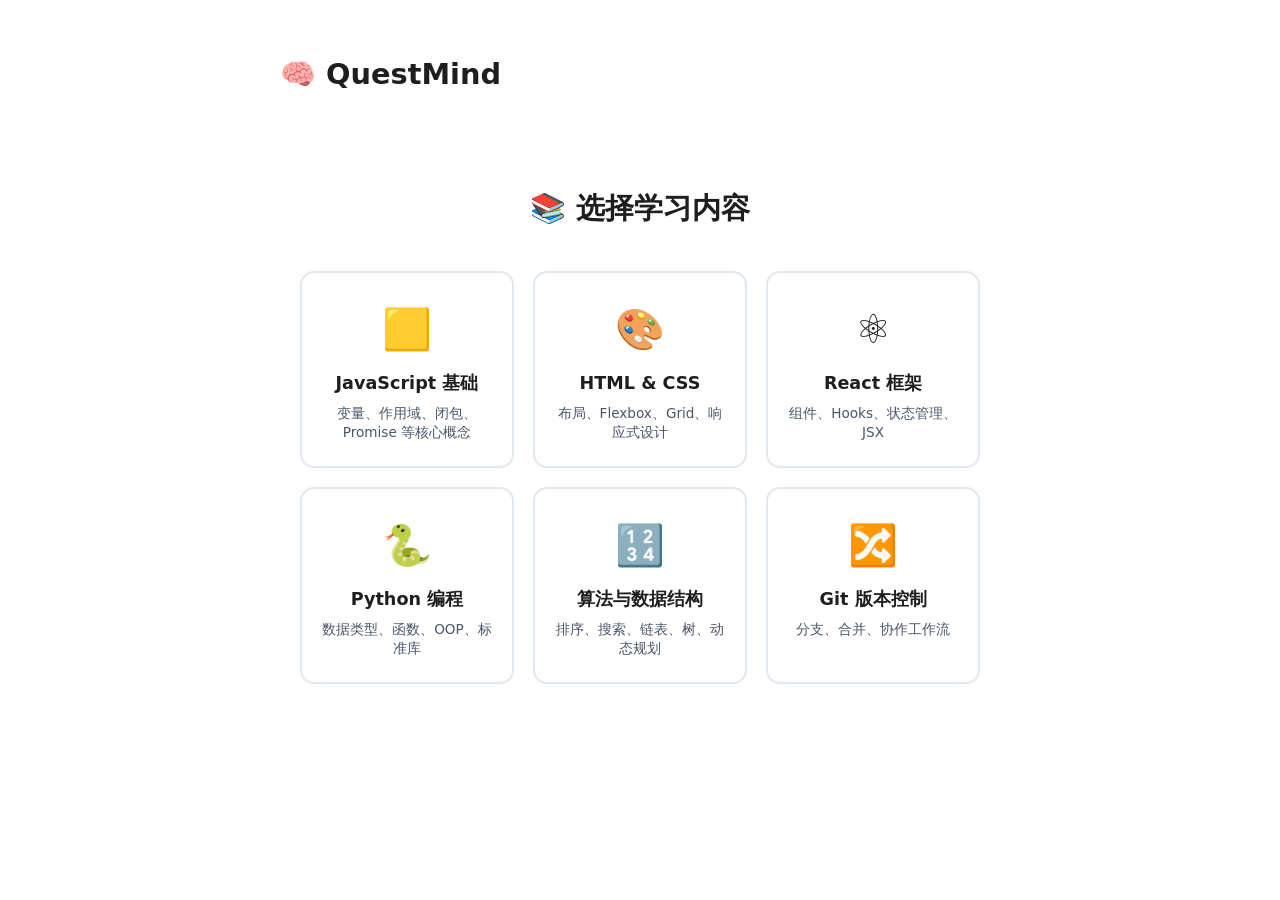
<file: index.html>
<!DOCTYPE html>
<html lang="zh-CN">
<head>
  <meta charset="UTF-8">
  <meta name="viewport" content="width=device-width, initial-scale=1.0">
  <title>QuestMind - 开源 AI 刷题</title>
  <link rel="stylesheet" href="style.css">
</head>
<body>
  <h1>🧠 QuestMind</h1>
  <div id="app"></div>
  <script type="module" src="JavaScript/Main.js"></script>
</body>
</html>
</file>
<file: style.css>
/* ===== 基础样式 ===== */
    :root {
      --bg: #ffffff;
      --text: #1e1e1e;
      --primary: #2c7be5;
      --correct: #00a86b;
      --wrong: #e53e3e;
      --border: #e2e8f0;
      --shadow: 0 1px 3px rgba(0,0,0,0.1);
    }
    body {
      font-family: system-ui, -apple-system, sans-serif;
      background: var(--bg);
      color: var(--text);
      max-width: 720px;
      margin: 0 auto;
      padding: 2rem 1rem;
      line-height: 1.6;
    }
    h1 { font-size: 1.8rem; margin-bottom: 2rem; }
    .stats { display: flex; gap: 1.5rem; margin-bottom: 1.5rem; font-size: 0.95rem; color: #4a5568; }
    .card {
      background: white;
      border: 1px solid var(--border);
      border-radius: 12px;
      padding: 1.5rem;
      margin-bottom: 1rem;
      box-shadow: var(--shadow);
    }
    .question-text { font-size: 1.2rem; font-weight: 600; margin-bottom: 1.2rem; }
    .options { display: flex; flex-direction: column; gap: 0.8rem; }
    .option-btn {
      display: block; width: 100%; text-align: left;
      padding: 0.8rem 1rem;
      border: 1px solid var(--border);
      border-radius: 8px;
      background: white;
      cursor: pointer;
      transition: 0.15s;
      font-size: 1rem;
    }
    .option-btn:hover { background: #f7fafc; border-color: var(--primary); }
    .option-btn.selected { border-color: var(--primary); background: #ebf4ff; }
    .option-btn.correct-answer { border-color: var(--correct); background: #e6fffa; }
    .option-btn.wrong-answer { border-color: var(--wrong); background: #fff5f5; }

    button {
      background: var(--primary);
      color: rgb(83, 83, 83);
      border: none;
      padding: 0.7rem 1.4rem;
      border-radius: 8px;
      cursor: pointer;
      font-size: 1rem;
      transition: 0.15s;
    }
    button:disabled { opacity: 0.5; cursor: not-allowed; }
    button:hover:not(:disabled) { background: #1a68d1; }

    .nav-buttons { display: flex; gap: 0.5rem; margin-top: 1.5rem; }
    .nav-buttons button { flex: 1; }

    .feedback { font-size: 0.95rem; margin-top: 1rem; }
    .correct { color: var(--correct); font-weight: 600; }
    .wrong { color: var(--wrong); font-weight: 600; }

    .scoreboard { margin-top: 2rem; padding: 1rem; border-top: 2px solid var(--border); }
    .wrong-list { list-style: none; padding: 0; }
    .wrong-list li { margin: 0.5rem 0; }

    /* ===== 选择学习内容页 ===== */
    .choose-page {
      text-align: center;
      padding-top: 2rem;
    }
    .choose-title {
      font-size: 1.8rem;
      margin-bottom: 2.5rem;
      color: var(--text);
    }
    .choose-grid {
      display: grid;
      grid-template-columns: repeat(auto-fit, minmax(200px, 1fr));
      gap: 1.2rem;
      max-width: 680px;
      margin: 0 auto 2rem;
    }
    .topic-card {
      background: white;
      border: 2px solid var(--border);
      border-radius: 14px;
      padding: 1.5rem 1rem;
      cursor: pointer;
      transition: all 0.2s ease;
      text-align: center;
    }
    .topic-card:hover {
      border-color: var(--primary);
      transform: translateY(-2px);
      box-shadow: 0 4px 12px rgba(44, 123, 229, 0.15);
    }
    .topic-card.topic-selected {
      border-color: var(--primary);
      background: #ebf4ff;
      box-shadow: 0 0 0 3px rgba(44, 123, 229, 0.2);
    }
    .topic-icon {
      font-size: 2.5rem;
      margin-bottom: 0.5rem;
    }
    .topic-title {
      font-size: 1.1rem;
      font-weight: 700;
      margin-bottom: 0.4rem;
      color: var(--text);
    }
    .topic-desc {
      font-size: 0.85rem;
      color: #4a5568;
      line-height: 1.4;
    }
    .selected-info {
      display: flex;
      align-items: center;
      justify-content: center;
      gap: 1rem;
      margin-top: 1rem;
      padding: 1rem;
      background: #f7fafc;
      border-radius: 10px;
      max-width: 400px;
      margin-left: auto;
      margin-right: auto;
    }
    .selected-info span {
      font-size: 1rem;
      font-weight: 600;
      color: var(--text);
    }
    .start-btn {
      background: var(--primary);
      color: white !important;
      border: none;
      padding: 0.6rem 1.4rem;
      border-radius: 8px;
      cursor: pointer;
      font-size: 1rem;
      font-weight: 600;
      transition: 0.15s;
    }
    .start-btn:hover {
      background: #1a68d1;
      transform: scale(1.03);
    }
</file>
